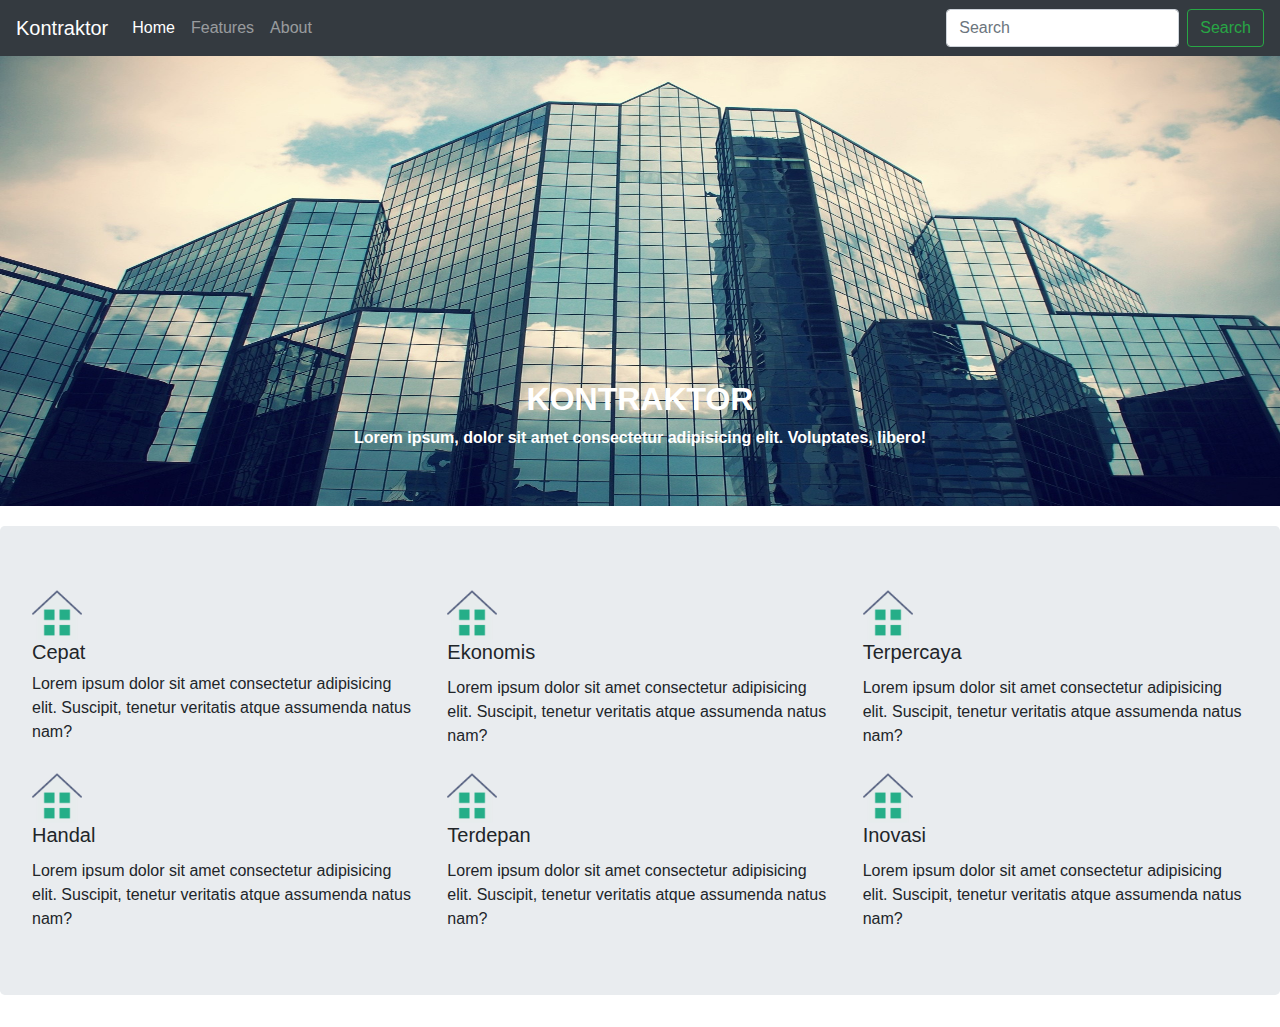
<file: index.html>
<!doctype html>
<html lang="en">

<head>
    <!-- Required meta tags -->
    <meta charset="utf-8">
    <meta name="viewport" content="width=device-width, initial-scale=1, shrink-to-fit=no">

    <!-- Bootstrap CSS -->
    <link rel="stylesheet" href="https://stackpath.bootstrapcdn.com/bootstrap/4.4.1/css/bootstrap.min.css"
        integrity="sha384-Vkoo8x4CGsO3+Hhxv8T/Q5PaXtkKtu6ug5TOeNV6gBiFeWPGFN9MuhOf23Q9Ifjh" crossorigin="anonymous">
    <script src="https://code.jquery.com/jquery-3.4.1.slim.min.js"
        integrity="sha384-J6qa4849blE2+poT4WnyKhv5vZF5SrPo0iEjwBvKU7imGFAV0wwj1yYfoRSJoZ+n"
        crossorigin="anonymous"></script>
    <script src="https://cdn.jsdelivr.net/npm/popper.js@1.16.0/dist/umd/popper.min.js"
        integrity="sha384-Q6E9RHvbIyZFJoft+2mJbHaEWldlvI9IOYy5n3zV9zzTtmI3UksdQRVvoxMfooAo"
        crossorigin="anonymous"></script>
    <script src="https://stackpath.bootstrapcdn.com/bootstrap/4.4.1/js/bootstrap.min.js"
        integrity="sha384-wfSDF2E50Y2D1uUdj0O3uMBJnjuUD4Ih7YwaYd1iqfktj0Uod8GCExl3Og8ifwB6"
        crossorigin="anonymous"></script>
    <link rel="stylesheet" href="style.css">
    <link rel="stylesheet" href="https://maxcdn.bootstrapcdn.com/font-awesome/4.5.0/css/font-awesome.min.css" />

    <title>Tugas Terakhir</title>
</head>

<nav class="navbar navbar-expand-lg navbar-dark bg-dark">
    <a class="navbar-brand" href="#">Kontraktor</a>
    <button class="navbar-toggler" type="button" data-toggle="collapse" data-target="#navbarSupportedContent"
        aria-controls="navbarSupportedContent" aria-expanded="false" aria-label="Toggle navigation">
        <span class="navbar-toggler-icon"></span>
    </button>
    <div class="collapse navbar-collapse" id="navbarSupportedContent">
        <ul class="navbar-nav mr-auto">
            <li class="nav-item active">
                <a class="nav-link" href="index.html">Home <span class="sr-only">(current)</span></a>
            </li>
            <li class="nav-item">
                <a class="nav-link" href="features.html">Features</a>
            </li>
            <li class="nav-item">
                <a class="nav-link" href="about.html">About</a>
            </li>
        </ul>
        <form class="form-inline my-2 my-lg-0">
            <input class="form-control mr-sm-2" type="search" placeholder="Search" aria-label="Search">
            <button class="btn btn-outline-success my-2 my-sm-0" type="submit">Search</button>
        </form>
    </div>
</nav>

<body>
    <div id="carouselExampleCaptions" class="carousel slide" data-ride="carousel">
        <div class="carousel-inner">
            <img src="image/building01.jpg" alt="...">
            <div class="carousel-caption d-none d-md-block">
                <h2><b>KONTRAKTOR</b></h2>
                <p><b>Lorem ipsum, dolor sit amet consectetur adipisicing elit. Voluptates, libero!</b></p>
            </div>
        </div>
    </div>

    <div class="jumbotron">
        <div class="row">
            <div class="col-sm-4">
                <img src="image/home.png" style="width: 50px; height: 50px;">
                <h5>Cepat</h5>
                <p class="card-text">Lorem ipsum dolor sit amet consectetur adipisicing elit. Suscipit, tenetur
                    veritatis atque assumenda natus nam?</p>
            </div>
            <div class="col-sm-4">
                <img src="image/home.png" style="width: 50px; height: 50px;">
                <h5 class="card-title">Ekonomis</h5>
                <p class="card-text">Lorem ipsum dolor sit amet consectetur adipisicing elit. Suscipit, tenetur
                    veritatis atque assumenda natus nam?</p>
            </div>
            <div class="col-sm-4">
                <img src="image/home.png" style="width: 50px; height: 50px;">
                <h5 class="card-title">Terpercaya</h5>
                <p class="card-text">Lorem ipsum dolor sit amet consectetur adipisicing elit. Suscipit, tenetur
                    veritatis atque assumenda natus nam?</p>
            </div>
            <div class="col-sm-4">
                <img src="image/home.png" style="width: 50px; height: 50px; margin-top: 25px;">
                <h5 class="card-title">Handal</h5>
                <p class="card-text">Lorem ipsum dolor sit amet consectetur adipisicing elit. Suscipit, tenetur
                    veritatis atque assumenda natus nam?</p>
            </div>
            <div class="col-sm-4">
                <img src="image/home.png" style="width: 50px; height: 50px; margin-top: 25px; ">
                <h5 class="card-title">Terdepan</h5>
                <p class="card-text">Lorem ipsum dolor sit amet consectetur adipisicing elit. Suscipit, tenetur
                    veritatis atque assumenda natus nam?</p>
            </div>
            <div class="col-sm-4">
                <img src="image/home.png" style="width: 50px; height: 50px; margin-top: 25px;">
                <h5 class="card-title">Inovasi</h5>
                <p class="card-text">Lorem ipsum dolor sit amet consectetur adipisicing elit. Suscipit, tenetur
                    veritatis atque assumenda natus nam?</p>
            </div>
        </div>
    </div>
</body>

</html>
</file>
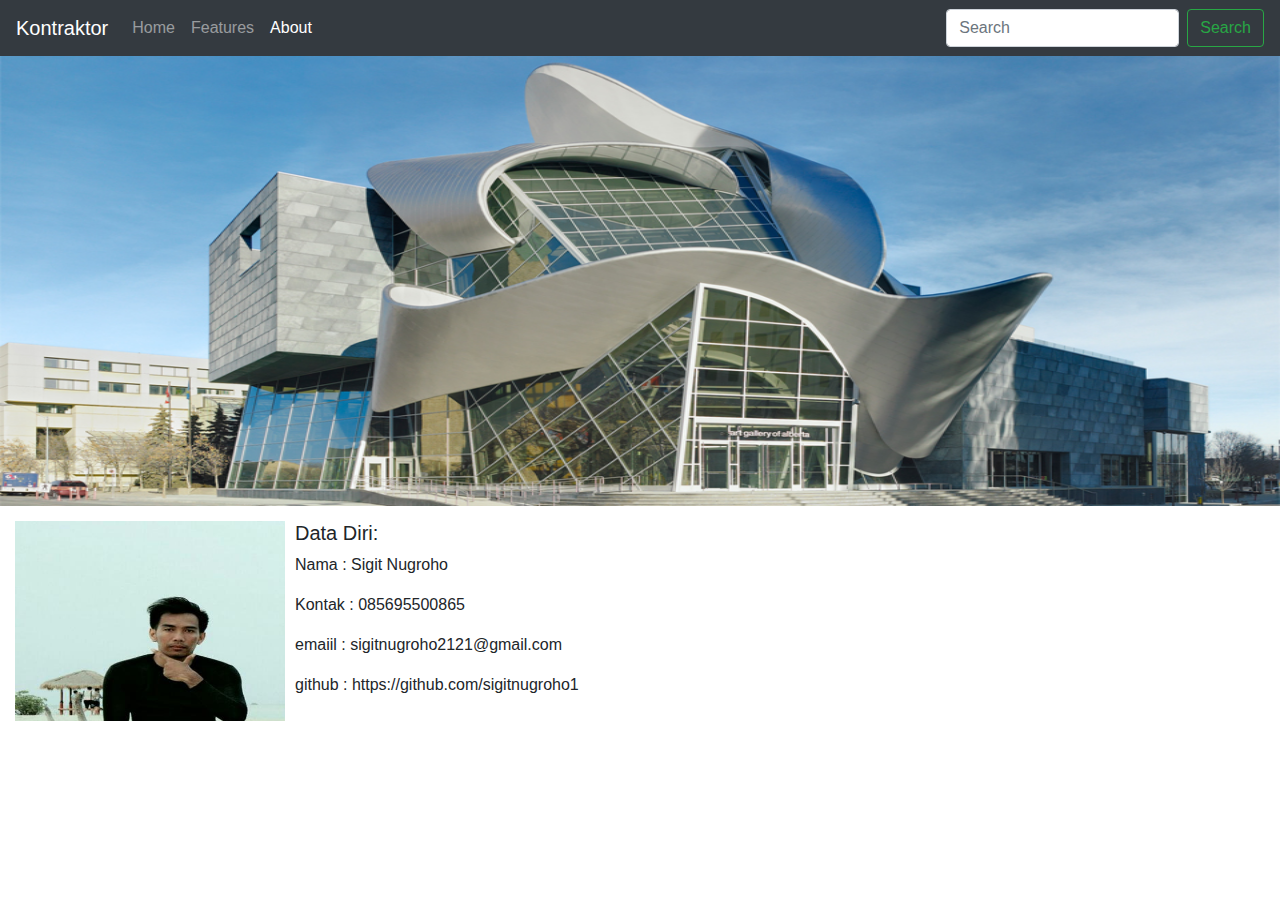
<file: about.html>
<!doctype html>
<html lang="en">

<head>
    <!-- Required meta tags -->
    <meta charset="utf-8">
    <meta name="viewport" content="width=device-width, initial-scale=1, shrink-to-fit=no">

    <!-- Bootstrap CSS -->
    <link rel="stylesheet" href="https://stackpath.bootstrapcdn.com/bootstrap/4.4.1/css/bootstrap.min.css"
        integrity="sha384-Vkoo8x4CGsO3+Hhxv8T/Q5PaXtkKtu6ug5TOeNV6gBiFeWPGFN9MuhOf23Q9Ifjh" crossorigin="anonymous">
    <script src="https://code.jquery.com/jquery-3.4.1.slim.min.js"
        integrity="sha384-J6qa4849blE2+poT4WnyKhv5vZF5SrPo0iEjwBvKU7imGFAV0wwj1yYfoRSJoZ+n"
        crossorigin="anonymous"></script>
    <script src="https://cdn.jsdelivr.net/npm/popper.js@1.16.0/dist/umd/popper.min.js"
        integrity="sha384-Q6E9RHvbIyZFJoft+2mJbHaEWldlvI9IOYy5n3zV9zzTtmI3UksdQRVvoxMfooAo"
        crossorigin="anonymous"></script>
    <script src="https://stackpath.bootstrapcdn.com/bootstrap/4.4.1/js/bootstrap.min.js"
        integrity="sha384-wfSDF2E50Y2D1uUdj0O3uMBJnjuUD4Ih7YwaYd1iqfktj0Uod8GCExl3Og8ifwB6"
        crossorigin="anonymous"></script>
    <link rel="stylesheet" href="style.css">
    <link rel="stylesheet" href="https://maxcdn.bootstrapcdn.com/font-awesome/4.5.0/css/font-awesome.min.css" />

    <title>Tugas Terakhir</title>
</head>

<nav class="navbar navbar-expand-lg navbar-dark bg-dark">
    <a class="navbar-brand" href="#">Kontraktor</a>
    <button class="navbar-toggler" type="button" data-toggle="collapse" data-target="#navbarSupportedContent"
        aria-controls="navbarSupportedContent" aria-expanded="false" aria-label="Toggle navigation">
        <span class="navbar-toggler-icon"></span>
    </button>
    <div class="collapse navbar-collapse" id="navbarSupportedContent">
        <ul class="navbar-nav mr-auto">
            <li class="nav-item">
                <a class="nav-link" href="index.html">Home </a>
            </li>
            <li class="nav-item">
                <a class="nav-link" href="features.html">Features</a>
            </li>

            <li class="nav-item active">
                <a class="nav-link" href="about.html">About<span class="sr-only">(current)</span></a>
            </li>
        </ul>
        <form class="form-inline my-2 my-lg-0">
            <input class="form-control mr-sm-2" type="search" placeholder="Search" aria-label="Search">
            <button class="btn btn-outline-success my-2 my-sm-0" type="submit">Search</button>
        </form>
    </div>
</nav>

<body>
    <div id="carouselExampleCaptions" class="carousel slide" data-ride="carousel">
        <div class="carousel-inner">
            <img src="image/building03.jpg">
            <div class="carousel-caption d-none d-md-block">
            </div>
        </div>
    </div>
    <ul class="list-unstyled">
        <li class="media">
            <img src="image/pp.jpeg" style="width: 270px; height: 200px; margin-bottom: 10px;">
            <div class="media-body">
                <h5>Data Diri: </h5>
                <p>Nama : Sigit Nugroho</p>
                <p>Kontak : 085695500865</p>
                <p>emaiil : sigitnugroho2121@gmail.com</p>
                <p>github : https://github.com/sigitnugroho1</p>
            </div>
        </li>
    </ul>
</body>

</html>
</file>
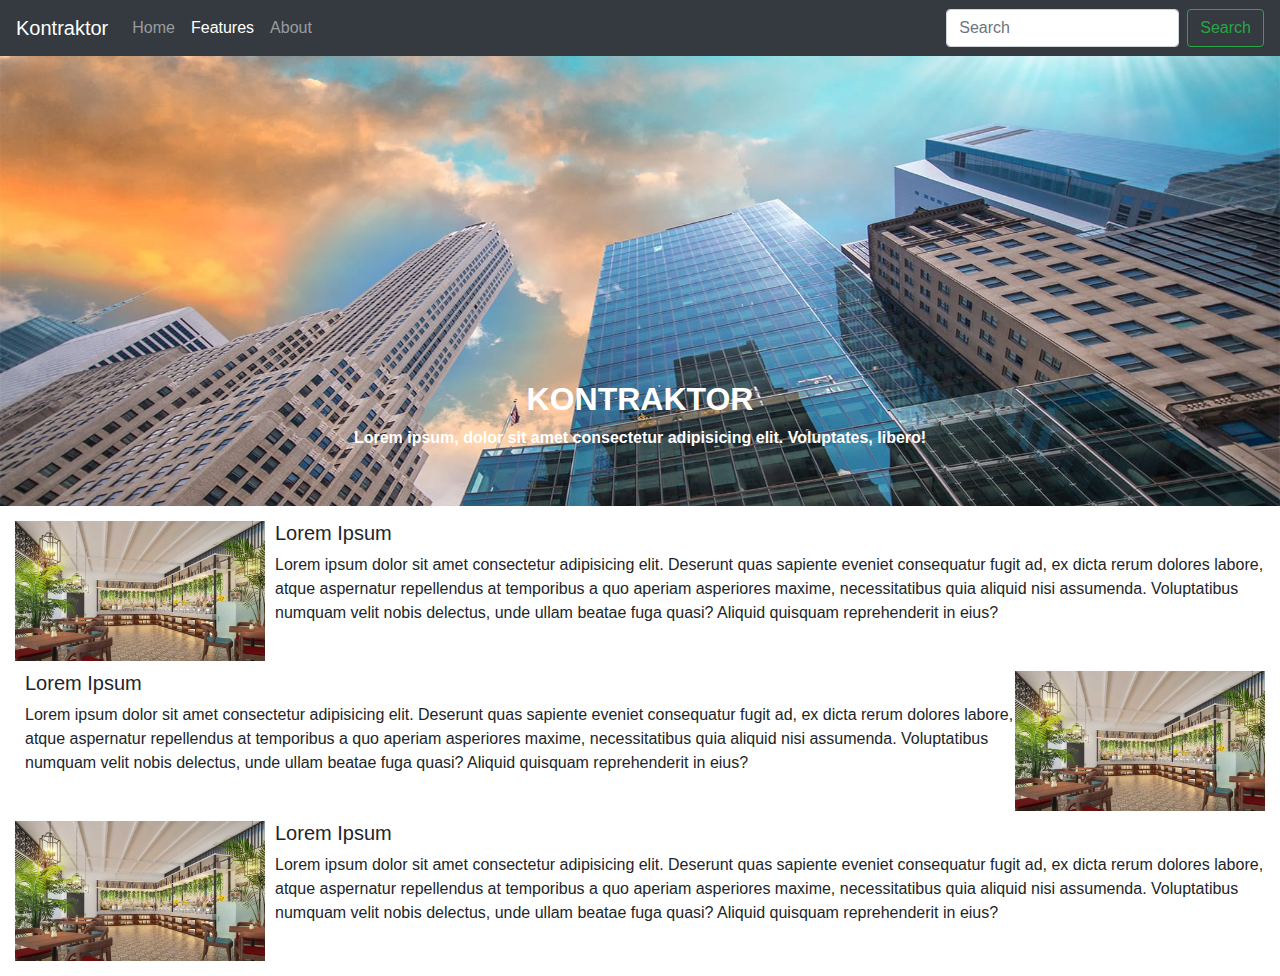
<file: features.html>
<!doctype html>
<html lang="en">

<head>
    <!-- Required meta tags -->
    <meta charset="utf-8">
    <meta name="viewport" content="width=device-width, initial-scale=1, shrink-to-fit=no">

    <!-- Bootstrap CSS -->
    <link rel="stylesheet" href="https://stackpath.bootstrapcdn.com/bootstrap/4.4.1/css/bootstrap.min.css"
        integrity="sha384-Vkoo8x4CGsO3+Hhxv8T/Q5PaXtkKtu6ug5TOeNV6gBiFeWPGFN9MuhOf23Q9Ifjh" crossorigin="anonymous">
    <script src="https://code.jquery.com/jquery-3.4.1.slim.min.js"
        integrity="sha384-J6qa4849blE2+poT4WnyKhv5vZF5SrPo0iEjwBvKU7imGFAV0wwj1yYfoRSJoZ+n"
        crossorigin="anonymous"></script>
    <script src="https://cdn.jsdelivr.net/npm/popper.js@1.16.0/dist/umd/popper.min.js"
        integrity="sha384-Q6E9RHvbIyZFJoft+2mJbHaEWldlvI9IOYy5n3zV9zzTtmI3UksdQRVvoxMfooAo"
        crossorigin="anonymous"></script>
    <script src="https://stackpath.bootstrapcdn.com/bootstrap/4.4.1/js/bootstrap.min.js"
        integrity="sha384-wfSDF2E50Y2D1uUdj0O3uMBJnjuUD4Ih7YwaYd1iqfktj0Uod8GCExl3Og8ifwB6"
        crossorigin="anonymous"></script>
    <link rel="stylesheet" href="style.css">
    <link rel="stylesheet" href="https://maxcdn.bootstrapcdn.com/font-awesome/4.5.0/css/font-awesome.min.css" />

    <title>Tugas Terakhir</title>
</head>

<nav class="navbar navbar-expand-lg navbar-dark bg-dark">
    <a class="navbar-brand" href="#">Kontraktor</a>
    <button class="navbar-toggler" type="button" data-toggle="collapse" data-target="#navbarSupportedContent"
        aria-controls="navbarSupportedContent" aria-expanded="false" aria-label="Toggle navigation">
        <span class="navbar-toggler-icon"></span>
    </button>
    <div class="collapse navbar-collapse" id="navbarSupportedContent">
        <ul class="navbar-nav mr-auto">
            <li class="nav-item">
                <a class="nav-link" href="index.html">Home </a>
            </li>
            <li class="nav-item active">
                <a class="nav-link" href="features.html">Features<span class="sr-only">(current)</span></a>
            </li>

            <li class="nav-item">
                <a class="nav-link" href="about.html">About</a>
            </li>
        </ul>
        <form class="form-inline my-2 my-lg-0">
            <input class="form-control mr-sm-2" type="search" placeholder="Search" aria-label="Search">
            <button class="btn btn-outline-success my-2 my-sm-0" type="submit">Search</button>
        </form>
    </div>
</nav>

<body>
    <div id="carouselExampleCaptions" class="carousel slide" data-ride="carousel">
        <div class="carousel-inner">
            <img src="image/building02.jpg" alt="...">
            <div class="carousel-caption d-none d-md-block">
                <h2><b>KONTRAKTOR</b></h2>
                <p><b>Lorem ipsum, dolor sit amet consectetur adipisicing elit. Voluptates, libero!</b></p>
            </div>
        </div>
    </div>
    <ul class="list-unstyled">
        <li class="media">
            <img src="image/interior.jpeg" style="width: 250px; height: 140px; margin-bottom: 10px;">
            <div class="media-body">
                <h5>Lorem Ipsum</h5>
                Lorem ipsum dolor sit amet consectetur adipisicing elit. Deserunt quas sapiente eveniet consequatur
                fugit ad, ex dicta rerum dolores labore, atque aspernatur repellendus at temporibus a quo aperiam
                asperiores maxime, necessitatibus quia aliquid nisi assumenda. Voluptatibus numquam velit nobis
                delectus, unde ullam beatae fuga quasi? Aliquid quisquam reprehenderit in eius?
            </div>
        </li>
        <li class="media">
            <div class="media-body">
                <h5>Lorem Ipsum</h5>
                Lorem ipsum dolor sit amet consectetur adipisicing elit. Deserunt quas sapiente eveniet consequatur
                fugit ad, ex dicta rerum dolores labore, atque aspernatur repellendus at temporibus a quo aperiam
                asperiores maxime, necessitatibus quia aliquid nisi assumenda. Voluptatibus numquam velit nobis
                delectus, unde ullam beatae fuga quasi? Aliquid quisquam reprehenderit in eius?
            </div>
            <img src="image/interior.jpeg" style="width: 250px; height: 140px; margin-bottom: 10px;">
        </li>
        <li class="media">
            <img src="image/interior.jpeg" style="width: 250px; height: 140px;">
            <div class="media-body">
                <h5>Lorem Ipsum</h5>
                Lorem ipsum dolor sit amet consectetur adipisicing elit. Deserunt quas sapiente eveniet consequatur
                fugit ad, ex dicta rerum dolores labore, atque aspernatur repellendus at temporibus a quo aperiam
                asperiores maxime, necessitatibus quia aliquid nisi assumenda. Voluptatibus numquam velit nobis
                delectus, unde ullam beatae fuga quasi? Aliquid quisquam reprehenderit in eius?
            </div>
        </li>
    </ul>
</body>

</html>
</file>
<file: style.css>
.jumbotron{
    margin-top: 20px;
    margin-right: 20px;
    width: 100%;
}

img{
    width: 100%;
    height: 450px;
}

.col{
    margin: 1px;
}

.list-unstyled{
    margin: 15px;
}

.media-body{
  margin-left: 10px;
}

.card{
    width: 450px;
    height: 250px;
    margin: 10px;
}
</file>
